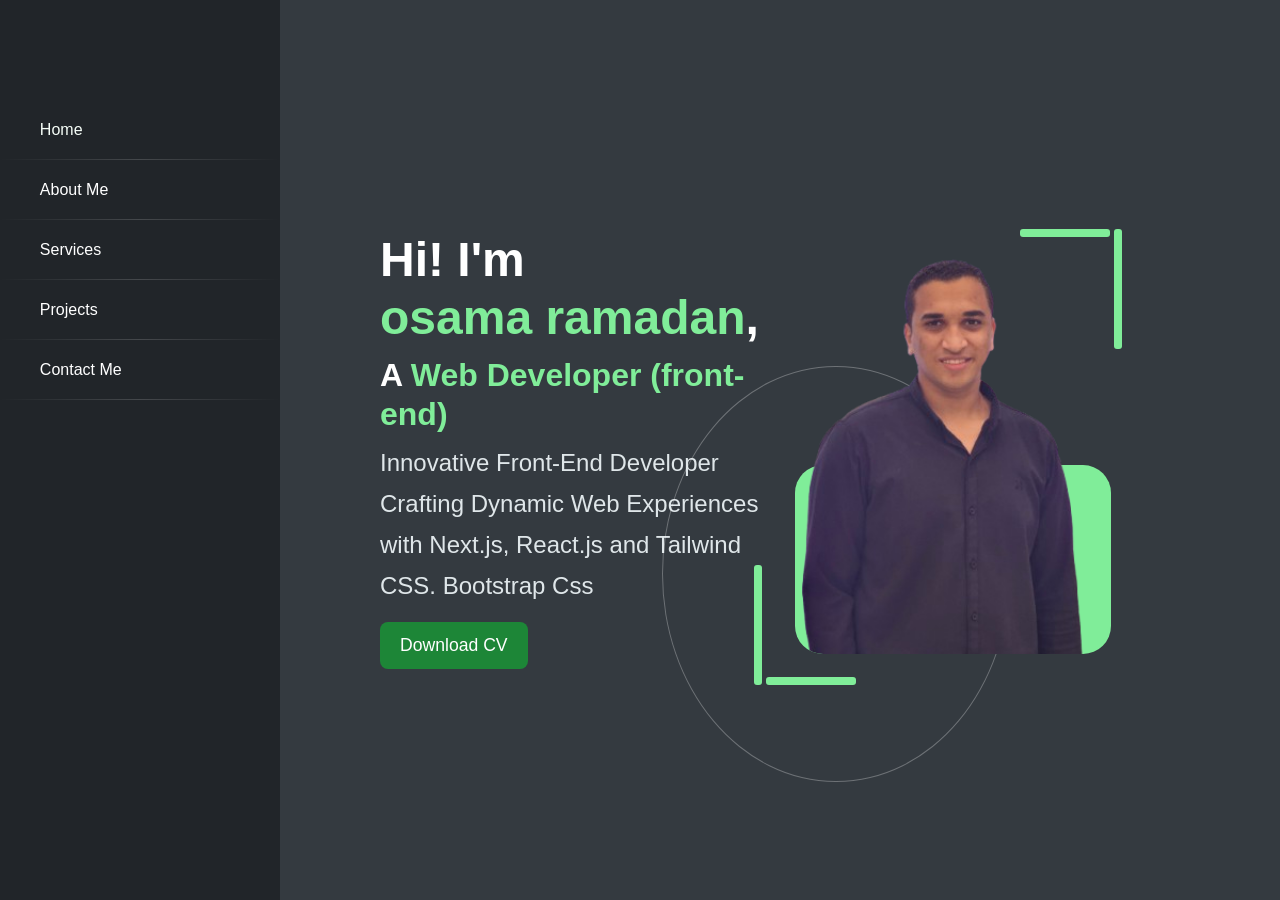
<file: index.html>
<!DOCTYPE html>
<html lang="en">
<head>
    <meta charset="UTF-8">
    <meta name="viewport" content="width=device-width, initial-scale=1.0">
    <meta http-equiv="refresh" content="0; url=pages/home.html">
    <title>Osama Ramadan - Portfolio</title>
</head>
<body>
    <p>Opening the portfolio... <a href="pages/home.html">Continue to the home page</a>.</p>
</body>
</html>
</file>
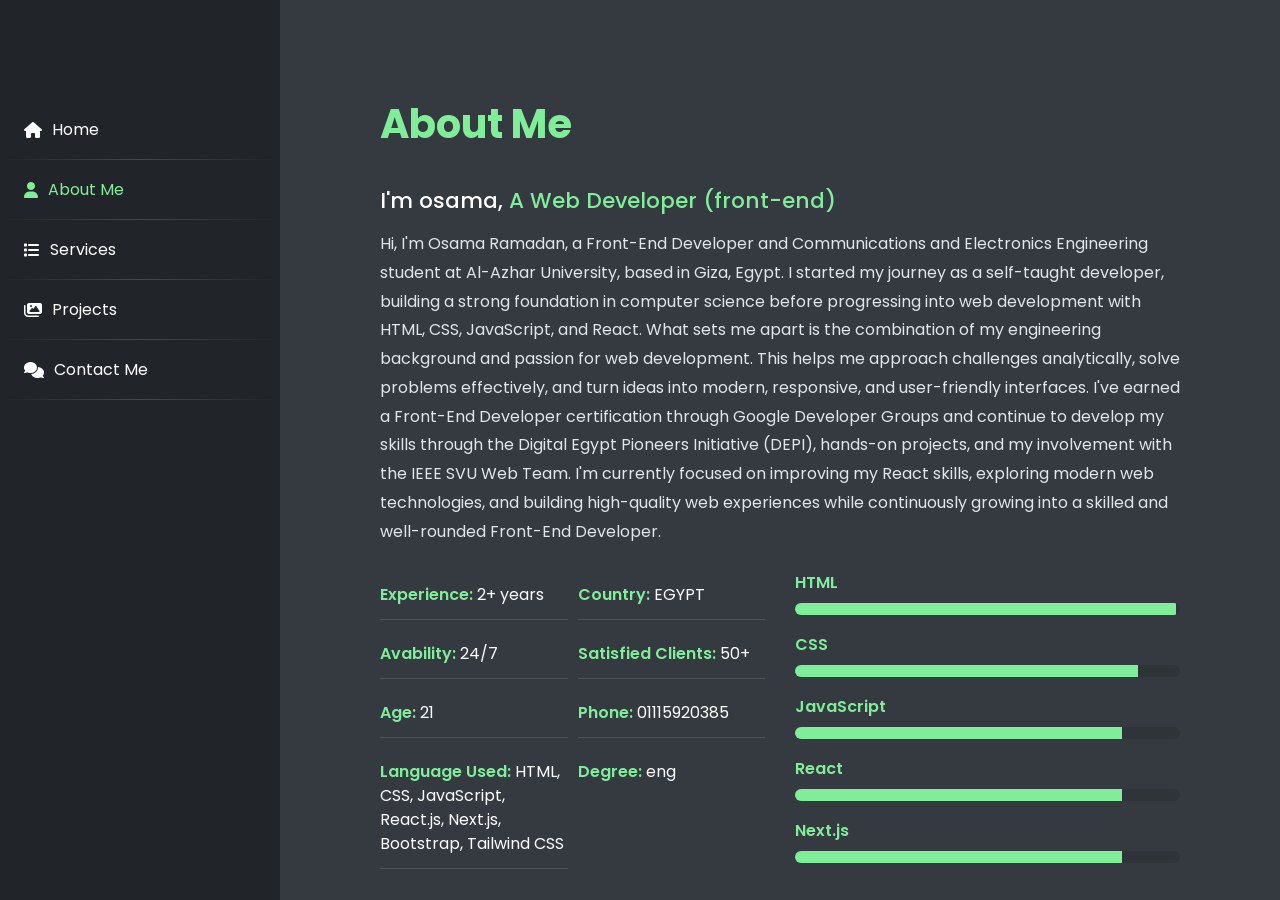
<file: pages/about.html>
<!DOCTYPE html>
<html lang="en">

<head>
    <meta charset="UTF-8">
    <meta name="viewport" content="width=device-width, initial-scale=1.0">
    <title>About Me - Osama Ramadan</title>
    <link rel="stylesheet" href="../css/bootstrap.min.CSS">
    <link rel="stylesheet" href="../css/style.css">
    <link rel="stylesheet" href="https://cdnjs.cloudflare.com/ajax/libs/font-awesome/6.5.2/css/all.min.css">
</head>

<body>
    <main class="portfolio-shell d-lg-flex min-vh-100">
        <aside class="sidebar">
            <button class="menu-btn" onclick="toggleMenu()">
                <i class="fa-solid fa-bars"></i>
            </button>

            <nav class="nav nav-pills flex-row flex-lg-column Links" aria-label="Main navigation">
                <a class="nav-link " href="home.html">
                    <i class="fa-solid fa-house"></i>
                    <span>Home</span>
                </a>

                <a class="nav-link" href="about.html">
                    <i class="fa-solid fa-user"></i>
                    <span>About Me</span>
                </a>

                <a class="nav-link" href="services.html">
                    <i class="fa-solid fa-list"></i>
                    <span>Services</span>
                </a>

                <a class="nav-link" href="projects.html">
                    <i class="fa-solid fa-images"></i>
                    <span>Projects</span>
                </a>

                <a class="nav-link" href="contact.html">
                    <i class="fa-solid fa-comments"></i>
                    <span>Contact Me</span>
                </a>
            </nav>
        </aside>

        <section class="page-content about-us flex-fill">
            <div class="container-fluid px-0">
                <h1 class="heading">About Me</h1>
                <h3 class="sub-heading">I'm osama, <span class="proffesions">A Web Developer (front-end)</span></h3>
                <p class="aboutme-deatils">
                    Hi, I'm Osama Ramadan, a Front-End Developer and Communications and Electronics Engineering student
                    at Al-Azhar University, based in Giza, Egypt.

                    I started my journey as a self-taught developer, building a strong foundation in computer science
                    before progressing into web development with HTML, CSS, JavaScript, and React.

                    What sets me apart is the combination of my engineering background and passion for web development.
                    This helps me approach challenges analytically, solve problems effectively, and turn ideas into
                    modern, responsive, and user-friendly interfaces.

                    I've earned a Front-End Developer certification through Google Developer Groups and continue to
                    develop my skills through the Digital Egypt Pioneers Initiative (DEPI), hands-on projects, and my
                    involvement with the IEEE SVU Web Team.

                    I'm currently focused on improving my React skills, exploring modern web technologies, and building
                    high-quality web experiences while continuously growing into a skilled and well-rounded Front-End
                    Developer.
                </p>

                <div class="row mt-4">
                    <div class="col-xl-6 mb-4 mb-xl-0">
                        <ul class="list-group list-group-flush about-me-table">
                            <li class="list-group-item"><span>Experience:</span> 2+ years</li>
                            <li class="list-group-item"><span>Country:</span> EGYPT</li>
                            <li class="list-group-item"><span>Avability:</span> 24/7</li>
                            <li class="list-group-item"><span>Satisfied Clients:</span> 50+</li>
                            <li class="list-group-item"><span>Age:</span> 21</li>
                            <li class="list-group-item"><span>Phone:</span> 01115920385</li>
                            <li class="list-group-item"><span>Language Used:</span> HTML, CSS, JavaScript, React.js,
                                Next.js, Bootstrap, Tailwind CSS</li>
                            <li class="list-group-item"><span>Degree:</span> eng</li>
                        </ul>
                    </div>

                    <div class="col-xl-6">
                        <div class="skill-bar">
                            <div class="skill-item">
                                <p>HTML</p>
                                <div class="progress">
                                    <div class="progress-bar" role="progressbar" style="width:99%" aria-valuenow="99"
                                        aria-valuemin="0" aria-valuemax="100"></div>
                                </div>
                            </div>
                            <div class="skill-item">
                                <p>CSS</p>
                                <div class="progress">
                                    <div class="progress-bar" role="progressbar" style="width:89%" aria-valuenow="90"
                                        aria-valuemin="0" aria-valuemax="100"></div>
                                </div>
                            </div>
                            <div class="skill-item">
                                <p>JavaScript</p>
                                <div class="progress">
                                    <div class="progress-bar" role="progressbar" style="width:85%" aria-valuenow="85"
                                        aria-valuemin="0" aria-valuemax="100"></div>
                                </div>
                            </div>
                            <div class="skill-item">
                                <p>React</p>
                                <div class="progress">
                                    <div class="progress-bar" role="progressbar" style="width:85%" aria-valuenow="85"
                                        aria-valuemin="0" aria-valuemax="100"></div>
                                </div>
                            </div>
                            <div class="skill-item">
                                <p>Next.js</p>
                                <div class="progress">
                                    <div class="progress-bar" role="progressbar" style="width:85%" aria-valuenow="85"
                                        aria-valuemin="0" aria-valuemax="100"></div>
                                </div>
                            </div>
                        </div>
                    </div>
                </div>
            </div>
        </section>
    </main>

    <script src="../js/jquery.slim.min.JS"></script>
    <script src="../js/popper.min.JS"></script>
    <script src="../js/bootstrap.min.JS"></script>
    <script src="../js/main.js"></script>
</body>

</html>
</file>
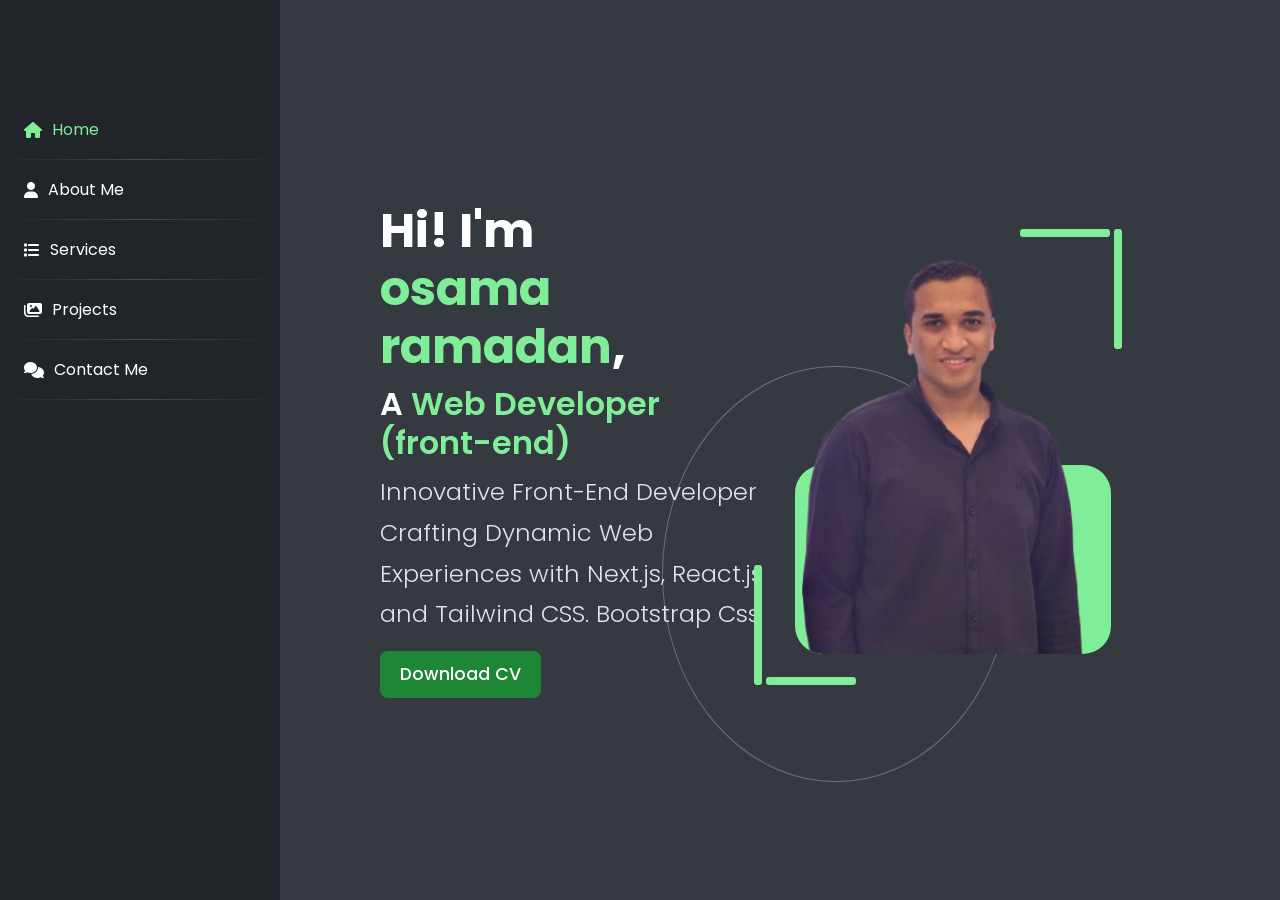
<file: pages/home.html>
<!DOCTYPE html>
<html lang="en">

<head>
    <meta charset="UTF-8">
    <meta name="viewport" content="width=device-width, initial-scale=1.0">
    <title>Home - Osama Ramadan</title>

    <link rel="stylesheet" href="../css/bootstrap.min.CSS">
    <link rel="stylesheet" href="../css/style.css">
    <link rel="stylesheet" href="https://cdnjs.cloudflare.com/ajax/libs/font-awesome/6.5.2/css/all.min.css">
</head>

<body>
    <main class="portfolio-shell d-lg-flex min-vh-100">
        <aside class="sidebar">
            <button class="menu-btn" onclick="toggleMenu()">
                <i class="fa-solid fa-bars"></i>
            </button>

            <nav class="nav nav-pills flex-row flex-lg-column Links" aria-label="Main navigation">
                <a class="nav-link " href="home.html">
                    <i class="fa-solid fa-house"></i>
                    <span>Home</span>
                </a>

                <a class="nav-link" href="about.html">
                    <i class="fa-solid fa-user"></i>
                    <span>About Me</span>
                </a>

                <a class="nav-link" href="services.html">
                    <i class="fa-solid fa-list"></i>
                    <span>Services</span>
                </a>

                <a class="nav-link" href="projects.html">
                    <i class="fa-solid fa-images"></i>
                    <span>Projects</span>
                </a>

                <a class="nav-link" href="contact.html">
                    <i class="fa-solid fa-comments"></i>
                    <span>Contact Me</span>
                </a>
            </nav>
        </aside>

        <section class="page-content home-slide flex-fill d-flex align-items-center">
            <div class="container-fluid px-0">
                <div class="row align-items-center">
                    <div class="col-lg-7 col-xl-6">
                        <div class="HomeContent">
                            <h1>Hi! I'm <br><span class="stylized-name">osama ramadan</span>,</h1>
                            <h2>A <span class="proffesions">Web Developer (front-end)</span></h2>
                            <p class="heroline">Innovative Front-End Developer Crafting Dynamic Web Experiences with
                                Next.js, React.js and Tailwind CSS. Bootstrap Css </p>
                        </div>
                    </div>
                    <div class="col-lg-5 d-flex justify-content-lg-center mt-5 mt-lg-0">
                        <div class="SideImg">
                            <div class="top-right-corner">
                                <hr class="hr1">
                                <hr class="hr2">
                            </div>
                            <img class="img-fluid" src="../assets/profile1.png" alt="Osama Ramadan">
                            <div class="bottom-left-corner">
                                <hr class="hr1">
                                <hr class="hr2">
                            </div>
                        </div>
                    </div>
                    <div class=" btn-cv col-lg-3 ">
                        <a href="../assets/Osama_Ramadan_2.pdf" download="osama_ramadan_cv.pdf">
                            <button class="btn primary">Download CV</button>
                        </a>
                    </div>
                </div>

            </div>
        </section>
    </main>

    <script src="../js/jquery.slim.min.JS"></script>
    <script src="../js/popper.min.JS"></script>
    <script src="../js/bootstrap.min.JS"></script>
    <script src="../js/main.js"></script>
</body>

</html>
</file>
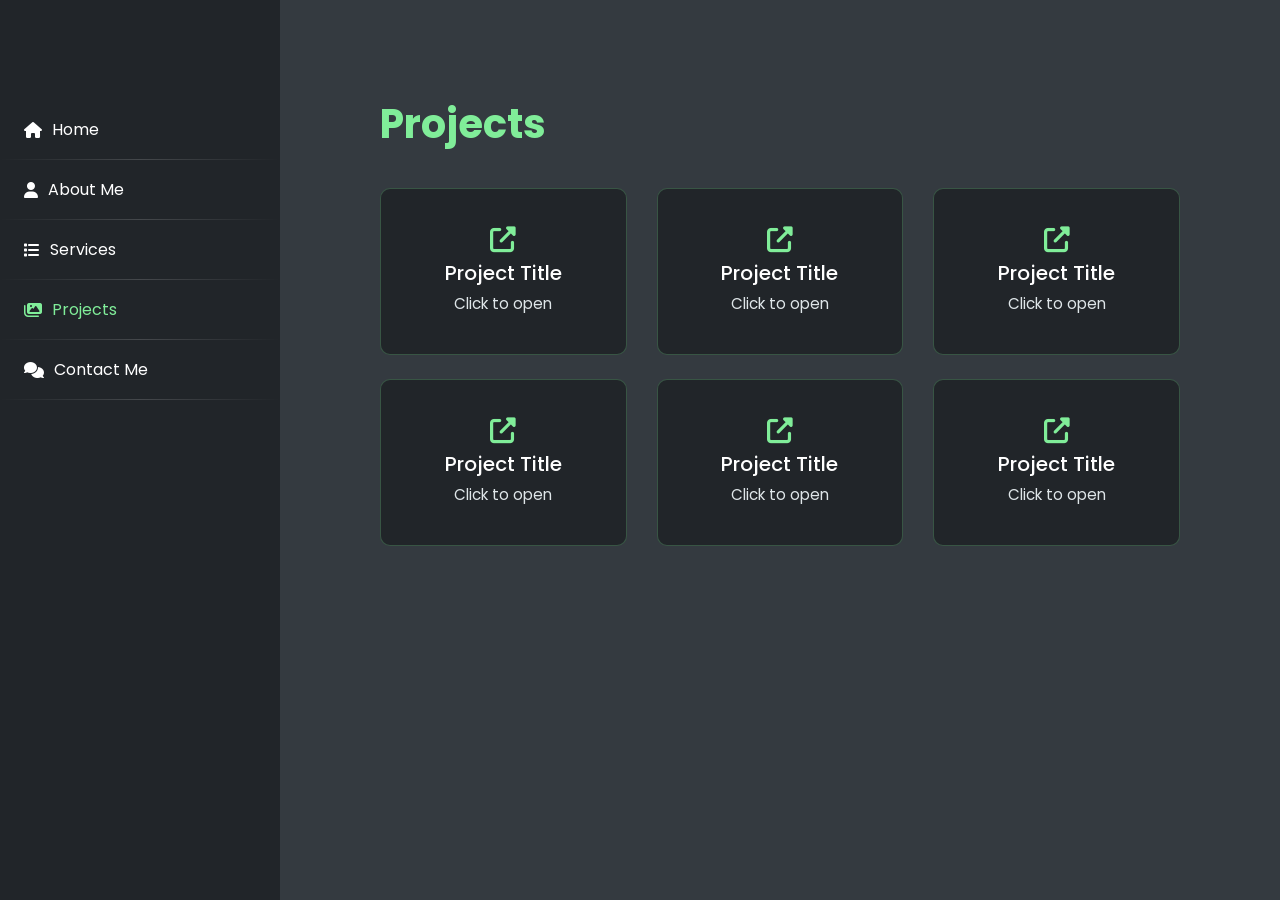
<file: pages/projects.html>
<!DOCTYPE html>
<html lang="en">

<head>
    <meta charset="UTF-8">
    <meta name="viewport" content="width=device-width, initial-scale=1.0">
    <title>Projects - Osama Ramadan</title>
    <link rel="stylesheet" href="../css/bootstrap.min.CSS">
    <link rel="stylesheet" href="../css/style.css">
    <link rel="stylesheet" href="https://cdnjs.cloudflare.com/ajax/libs/font-awesome/6.5.2/css/all.min.css">
</head>

<body>
    <main class="portfolio-shell d-lg-flex min-vh-100">
        <aside class="sidebar">
            <button class="menu-btn" onclick="toggleMenu()">
                <i class="fa-solid fa-bars"></i>
            </button>

            <nav class="nav nav-pills flex-row flex-lg-column Links" aria-label="Main navigation">
                <a class="nav-link " href="home.html">
                    <i class="fa-solid fa-house"></i>
                    <span>Home</span>
                </a>

                <a class="nav-link" href="about.html">
                    <i class="fa-solid fa-user"></i>
                    <span>About Me</span>
                </a>

                <a class="nav-link" href="services.html">
                    <i class="fa-solid fa-list"></i>
                    <span>Services</span>
                </a>

                <a class="nav-link" href="projects.html">
                    <i class="fa-solid fa-images"></i>
                    <span>Projects</span>
                </a>

                <a class="nav-link" href="contact.html">
                    <i class="fa-solid fa-comments"></i>
                    <span>Contact Me</span>
                </a>
            </nav>
        </aside>

        <section class="page-content gallery flex-fill">
            <div class="container-fluid px-0">
                <h1 class="heading">Projects</h1>
                <div class="row projects-grid">
                    <div class="col-md-6 col-xl-4 mb-4">
                        <a class="project card h-100" href="https://example.com" target="_blank" rel="noopener">
                            <div class="card-body project-box">
                                <i class="fa-solid fa-up-right-from-square"></i>
                                <h3>Project Title</h3>
                                <p>Click to open</p>
                            </div>
                        </a>
                    </div>
                    <div class="col-md-6 col-xl-4 mb-4">
                        <a class="project card h-100" href="https://example.com" target="_blank" rel="noopener">
                            <div class="card-body project-box">
                                <i class="fa-solid fa-up-right-from-square"></i>
                                <h3>Project Title</h3>
                                <p>Click to open</p>
                            </div>
                        </a>
                    </div>
                    <div class="col-md-6 col-xl-4 mb-4">
                        <a class="project card h-100" href="https://example.com" target="_blank" rel="noopener">
                            <div class="card-body project-box">
                                <i class="fa-solid fa-up-right-from-square"></i>
                                <h3>Project Title</h3>
                                <p>Click to open</p>
                            </div>
                        </a>
                    </div>
                    <div class="col-md-6 col-xl-4 mb-4">
                        <a class="project card h-100" href="https://example.com" target="_blank" rel="noopener">
                            <div class="card-body project-box">
                                <i class="fa-solid fa-up-right-from-square"></i>
                                <h3>Project Title</h3>
                                <p>Click to open</p>
                            </div>
                        </a>
                    </div>
                    <div class="col-md-6 col-xl-4 mb-4">
                        <a class="project card h-100" href="https://example.com" target="_blank" rel="noopener">
                            <div class="card-body project-box">
                                <i class="fa-solid fa-up-right-from-square"></i>
                                <h3>Project Title</h3>
                                <p>Click to open</p>
                            </div>
                        </a>
                    </div>
                    <div class="col-md-6 col-xl-4 mb-4">
                        <a class="project card h-100" href="https://example.com" target="_blank" rel="noopener">
                            <div class="card-body project-box">
                                <i class="fa-solid fa-up-right-from-square"></i>
                                <h3>Project Title</h3>
                                <p>Click to open</p>
                            </div>
                        </a>
                    </div>
                </div>
            </div>
        </section>
    </main>

    <script src="../js/jquery.slim.min.JS"></script>
    <script src="../js/popper.min.JS"></script>
    <script src="../js/bootstrap.min.JS"></script>
    <script src="../js/main.js"></script>
</body>

</html>
</file>
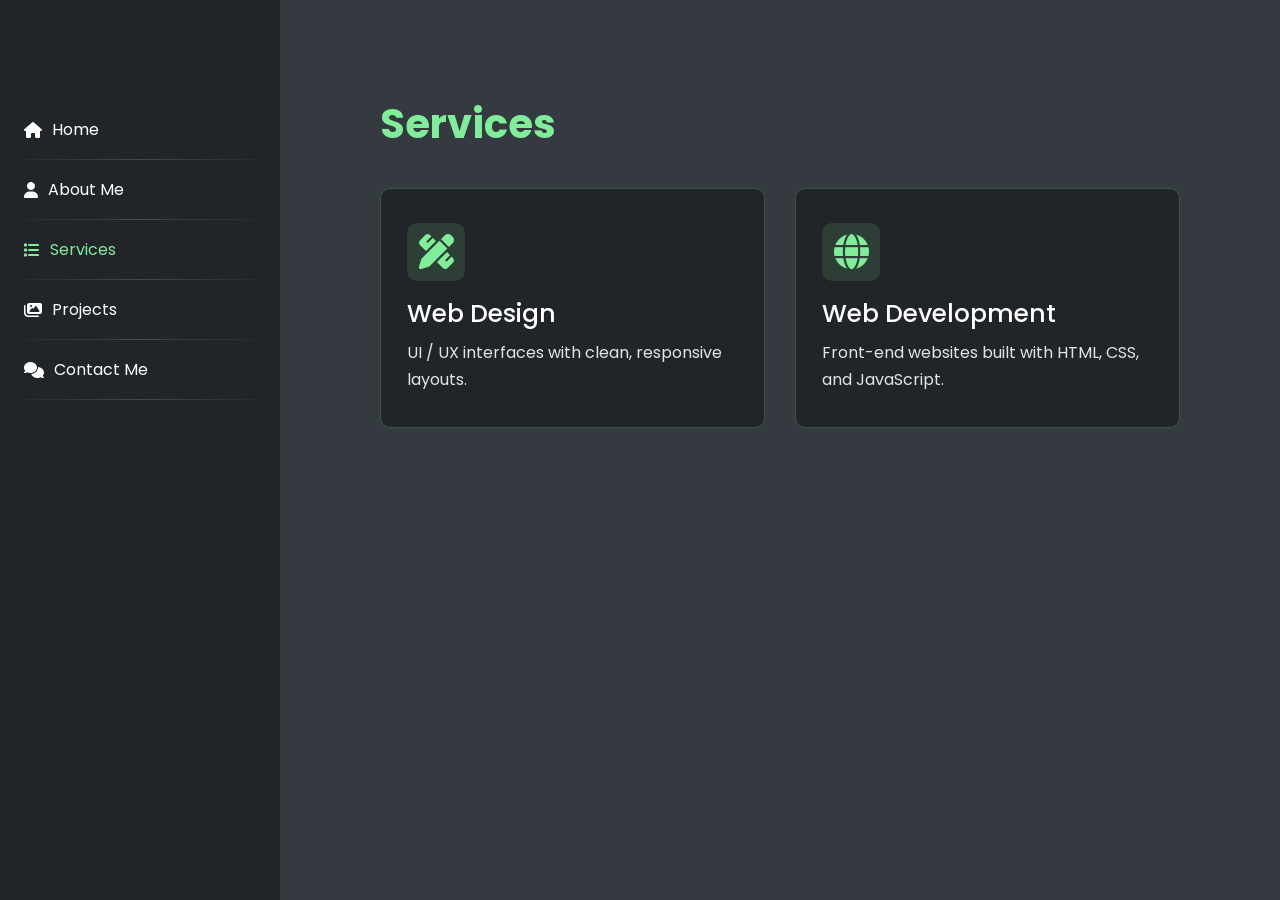
<file: pages/services.html>
<!DOCTYPE html>
<html lang="en">

<head>
    <meta charset="UTF-8">
    <meta name="viewport" content="width=device-width, initial-scale=1.0">
    <title>Services - Osama Ramadan</title>
    <link rel="stylesheet" href="../css/bootstrap.min.CSS">
    <link rel="stylesheet" href="../css/style.css">
    <link rel="stylesheet" href="https://cdnjs.cloudflare.com/ajax/libs/font-awesome/6.5.2/css/all.min.css">
</head>

<body>
    <main class="portfolio-shell d-lg-flex min-vh-100">
        <aside class="sidebar">
            <button class="menu-btn" onclick="toggleMenu()">
                <i class="fa-solid fa-bars"></i>
            </button>

            <nav class="nav nav-pills flex-row flex-lg-column Links" aria-label="Main navigation">
                <a class="nav-link " href="home.html">
                    <i class="fa-solid fa-house"></i>
                    <span>Home</span>
                </a>

                <a class="nav-link" href="about.html">
                    <i class="fa-solid fa-user"></i>
                    <span>About Me</span>
                </a>

                <a class="nav-link" href="services.html">
                    <i class="fa-solid fa-list"></i>
                    <span>Services</span>
                </a>

                <a class="nav-link" href="projects.html">
                    <i class="fa-solid fa-images"></i>
                    <span>Projects</span>
                </a>

                <a class="nav-link" href="contact.html">
                    <i class="fa-solid fa-comments"></i>
                    <span>Contact Me</span>
                </a>
            </nav>
        </aside>

        <section class="page-content services flex-fill">
            <div class="container-fluid px-0">
                <h1 class="heading">Services</h1>
                <div class="row services-grid">
                    <div class="col-md-6 mb-4">
                        <article class="card service h-100">
                            <div class="card-body">
                                <div class="service-icon"><i class="fa-solid fa-pen-ruler"></i></div>
                                <h2 class="card-title">Web Design</h2>
                                <p class="card-text">UI / UX interfaces with clean, responsive layouts.</p>
                            </div>
                        </article>
                    </div>
                    <div class="col-md-6 mb-4">
                        <article class="card service h-100">
                            <div class="card-body">
                                <div class="service-icon"><i class="fa-solid fa-globe"></i></div>
                                <h2 class="card-title">Web Development</h2>
                                <p class="card-text">Front-end websites built with HTML, CSS, and JavaScript.</p>
                            </div>
                        </article>
                    </div>
                </div>
            </div>
        </section>
    </main>

    <script src="../js/jquery.slim.min.JS"></script>
    <script src="../js/popper.min.JS"></script>
    <script src="../js/bootstrap.min.JS"></script>
    <script src="../js/main.js"></script>
</body>

</html>
</file>
<file: css/style.css>
@import url('https://fonts.googleapis.com/css2?family=Poppins:wght@400;500;600;700&display=swap');

:root {
    --page-bg: #343a40;
    --panel-bg: #212529;
    --panel-soft: rgba(0, 0, 0, 0.2);
    --accent: #80ed99;
    --accent-dark: #176d2d;
    --text-soft: #dfe6e9;
    --border-soft: rgba(128, 237, 153, 0.24);
}

* {
    box-sizing: border-box;
}

body {
    min-height: 100vh;
    background-color: var(--page-bg);
    color: #fff;
    font-family: Poppins, sans-serif;
    overflow: hidden;
}

.portfolio-shell {
    background-color: var(--page-bg);
}

.sidebar {
    width: 280px;
    min-height: 100vh;
    background-color: var(--panel-bg);
    padding: 20px 0;
    backdrop-filter: blur(20px);
    flex: 0 0 280px;
    padding-top: 100px;
}

.menu-btn {
    display: none;
}
.Links {
    gap: 0;
    padding-left: 0;
}

.Links .nav-link {
    position: relative;
    display: flex;
    align-items: center;
    gap: 10px;
    width: 100%;
    padding: 18px 24px;
    color: #fff;
    border-radius: 0;
    text-decoration: none;
    transition: color 0.2s ease, background-color 0.2s ease;
}

.Links .nav-link::after {
    content: "";
    position: absolute;
    left: 0;
    bottom: 0;
    width: 100%;
    height: 1px;
    background: linear-gradient(to left, transparent, rgba(255, 255, 255, 0.16), transparent);
}

.Links .nav-link:hover,
.Links .nav-link.activeLink {
    color: var(--accent);
    background-color: transparent;
}

.page-content {
    height: 100vh;
    min-height: 0;
    padding: 80px 100px;
    overflow-y: auto;
    background-color: var(--page-bg);
}

.home-slide {
    position: relative;
}

.HomeContent {
    max-width: 640px;
}

.HomeContent h1 {
    font-size: 3rem;
    font-weight: 700;
    margin-bottom: 10px;
}

.HomeContent h2 {
    font-size: 2rem;
    margin-bottom: 10px;
    font-weight: 600;
}

.HomeContent .heroline {
    max-width: 620px;
    font-size: 1.5rem;
    font-weight: 300;
    line-height: 1.7;
    color: var(--text-soft);
}

.stylized-name,
.proffesions {
    color: var(--accent);
}

.SideImg {
    position: relative;
    width: min(100%, 360px);
    aspect-ratio: 1 / 1.08;
    display: flex;
    align-items: flex-end;
    justify-content: center;
    overflow: visible;
    background: transparent;
    flex-shrink: 0;
}

.SideImg img {
    width: 122%;
    height: 122%;
    display: block;
    object-fit: cover;
    object-position: center 18%;
    margin-bottom: -12%;
    border-radius: 28px;
    position: relative;
    z-index: 1;
}

.SideImg::before,
.SideImg::after {
    content: "";
    position: absolute;
    pointer-events: none;
    z-index: 0;
}

.SideImg::before {
    left: 0;
    right: 0;
    bottom: -10%;
    height: 50%;
    background: var(--accent);
    border-radius: 28px;
}

.SideImg::after {
    left: -42%;
    bottom: -44%;
    width: 110%;
    height: 110%;
    border: 1px solid rgba(255, 255, 255, 0.28);
    border-radius: 50%;
}

.top-right-corner,
.bottom-left-corner {
    position: absolute;
    pointer-events: none;
    z-index: 2;

}

.top-right-corner {
    top: 0px;
    right: -20px;
    transform: rotate(90deg);
}

.bottom-left-corner {
    left: -50px;
    bottom: -60px;
    transform: rotate(-90deg);

}

.hr1,
.hr2 {
    display: block;
    background: var(--accent);
    border: 0;
    border-radius: 3px;
    opacity: 1;
}

.hr1 {
    width: 120px;
    height: 8px;
    margin: 0;
}

.hr2 {
    width: 8px;
    height: 90px;
    margin: 4px 0 0;
}

.slide-help {
    position: absolute;
    bottom: -45px;
    left: 0;
    width: 100%;
    text-align: center;
    color: var(--text-soft);
}

.heading {
    padding: 20px 0;
    font-size: 2.5rem;
    color: var(--accent);
    margin-bottom: 20px;
    font-weight: 700;
}

.sub-heading {
    font-size: 1.35rem;
    margin-bottom: 16px;
}

.aboutme-deatils {
    color: var(--text-soft);
    line-height: 1.8;
}

.about-me-table {
    display: grid;
    grid-template-columns: repeat(2, minmax(0, 1fr));
    gap: 10px;
}

.about-me-table .list-group-item {
    padding: 12px 0;
    color: #fff;
    background-color: transparent;
    border-color: rgba(255, 255, 255, 0.12);
}

.about-me-table span,
.skill-bar p {
    color: var(--accent);
    font-weight: 600;
}

.skill-item {
    margin-bottom: 18px;
}

.skill-item p {
    margin-bottom: 8px;
}

.progress {
    height: 12px;
    background-color: #2f3439;
    border-radius: 999px;
}

.progress-bar {
    background-color: var(--accent);
}

.services-grid {
    max-width: 860px;
}

.card {
    background-color: transparent;
    border: 0;
}

.service,
.project,
.contactinfo,
.contact-form {
    background: var(--panel-bg);
    border: 1px solid var(--border-soft);
    border-radius: 10px;
}

.service {
    min-height: 230px;
    color: #fff;
    transition: transform 0.25s ease, background-color 0.25s ease, color 0.25s ease;
}

.service .card-body {
    display: flex;
    min-height: 230px;
    flex-direction: column;
    justify-content: center;
    padding: 34px 26px;
}

.service-icon {
    width: 58px;
    height: 58px;
    display: grid;
    place-items: center;
    margin-bottom: 18px;
    border-radius: 10px;
    background: rgba(128, 237, 153, 0.12);
}

.service i {
    font-size: 2.2rem;
    color: var(--accent);
}

.service h2 {
    margin-bottom: 10px;
    font-size: 1.55rem;
}

.service p {
    color: var(--text-soft);
    line-height: 1.7;
}

.service:hover,
.project:hover {
    background-color: var(--accent);
    color: var(--accent-dark);
    border-color: var(--accent);
    transform: translateY(-6px);
    text-decoration: none;
}

.service:hover h2,
.service:hover i,
.service:hover p,
.project:hover i,
.project:hover p {
    color: var(--accent-dark);
}

.project {
    color: #fff;
    text-decoration: none;
    transition: transform 0.25s ease, background-color 0.25s ease, color 0.25s ease;
}

.project-box {
    min-height: 165px;
    display: flex;
    flex-direction: column;
    justify-content: center;
    align-items: center;
    gap: 8px;
    text-align: center;
    padding: 30px 22px;
}

.project-box i {
    color: var(--accent);
    font-size: 1.6rem;
}

.project-box h3 {
    font-size: 1.25rem;
    margin: 0;
}

.project-box p {
    color: var(--text-soft);
    font-size: 0.95rem;
    margin: 0;
}

.contact-cards {
    display: grid;
    gap: 18px;
}

.contactinfo {
    color: #fff;
    background: var(--panel-soft);
}

.contactinfo .card-body {
    gap: 16px;
    min-height: 112px;
    padding: 22px;
}

.contactinfo i {
    width: 48px;
    height: 48px;
    display: grid;
    place-items: center;
    flex-shrink: 0;
    background: rgba(128, 237, 153, 0.12);
    border-radius: 10px;
    color: var(--accent);
    font-size: 1.8rem;
}

.contactinfo h3 {
    font-size: 1.15rem;
    margin-bottom: 4px;
}

.contactinfo p {
    color: var(--text-soft);
    overflow-wrap: anywhere;
    margin-bottom: 0;
}

.contact-form {
    display: grid;
    gap: 12px;
    padding: 24px;
    background: var(--panel-soft);
}

.contact-form h2 {
    font-size: 1.1rem;
    margin-bottom: 10px;
}

.form-control {
    min-height: 50px;
    padding: 14px 16px;
    border: 1px solid transparent;
    border-radius: 8px;
    background: var(--panel-bg);
    color: #fff;
}

.form-control:focus {
    color: #fff;
    background: var(--panel-bg);
    border-color: var(--accent);
    box-shadow: none;
}

textarea.form-control {
    min-height: 140px;
    resize: vertical;
}

.primary {
    width: fit-content;
    padding: 10px 20px;
    border: 0;
    border-radius: 8px;
    background: #1d8637;
    color: #fff;
    cursor: pointer;
    font-size: 1.1rem;
    font-weight: 500;
}

.primary:hover,
.primary:focus {
    background: var(--accent);
    color: var(--accent-dark);
    box-shadow: none;
}

.SocialLinks {
    display: flex;
    gap: 8px;
}

.SocialLinks a {
    width: 34px;
    height: 34px;
    display: grid;
    place-items: center;
    border-radius: 8px;
    background: var(--panel-bg);
    color: var(--accent);
    text-decoration: none;
    transition: background-color 0.2s ease, color 0.2s ease;
}

.SocialLinks a:hover {
    background: var(--accent);
    color: #1d3b2a;
}

footer {
    text-align: center;
    padding-top: 28px;
    color: var(--text-soft);
    font-size: 0.9rem;
}

.error-message {
    color: #ff6b6b;
    font-size: 0.9rem;
}

@media (max-width: 1199.98px) {
    .page-content {
        padding: 56px 48px;
    }
}

@media (max-width: 991.98px) {
    body {
        overflow: auto;
    }

    .sidebar {
        width: 100%;
        min-height: auto;
        padding: 0 60px;
        flex-basis: auto;
    }

    .Links {
        flex-wrap: wrap;
    }

    .Links .nav-link {
        width: auto;
        padding: 12px 16px;
    }

    .page-content {
        height: auto;
        min-height: calc(100vh - 58px);
        padding: 40px;
        overflow: visible;
    }

    .SideImg {
        width: min(100%, 280px);
    }

    .slide-help {
        position: static;
        margin-top: 28px;
    }

    .btn-cv button {
        margin-left: 500px;
    }
}

@media (max-width: 767.98px) {
    .page-content {
        padding: 24px;
    }

    .HomeContent h1 {
        font-size: 2.2rem;
    }

    .HomeContent h2 {
        font-size: 1.6rem;
    }

    .HomeContent .heroline {
        font-size: 1.1rem;
    }

    .about-me-table {
        grid-template-columns: 1fr;
    }

    .contact-form .d-sm-flex {
        gap: 12px;
    }
}

@media (max-width: 480px) {
    .page-content {
        padding: 16px;
    }

    .heading {
        font-size: 1.8rem;
        padding: 10px 0;
    }

    .HomeContent h1 {
        font-size: 1.8rem;
    }

    .HomeContent h2 {
        font-size: 1.3rem;
    }

    .HomeContent .heroline {
        font-size: 1rem;
    }

   .sidebar {
        position: relative;
        width: 100%;
    }

    .menu-btn {
        display: block;
        background: none;
        border: none;
        font-size: 25px;
        cursor: pointer;
        padding: 10px;
        color: white;
    }

    .Links {
        display: none;
        flex-direction: column;
        width: 100%;
    }

    .Links.active {
        display: flex;
    }

    .Links .nav-link {
        flex: none;
        width: 100%;
        justify-content: flex-start;
        padding: 12px 15px;
        font-size: 0.92rem;
    }

    .service .card-body,
    .project-box,
    .contactinfo .card-body,
    .contact-form {
        padding: 16px;
    }

    .primary {
        width: 100%;
    }

    .btn-cv button{
        width: 100%;
        margin-left: 0px;
        margin-top: 100px;
    }   
}
</file>
